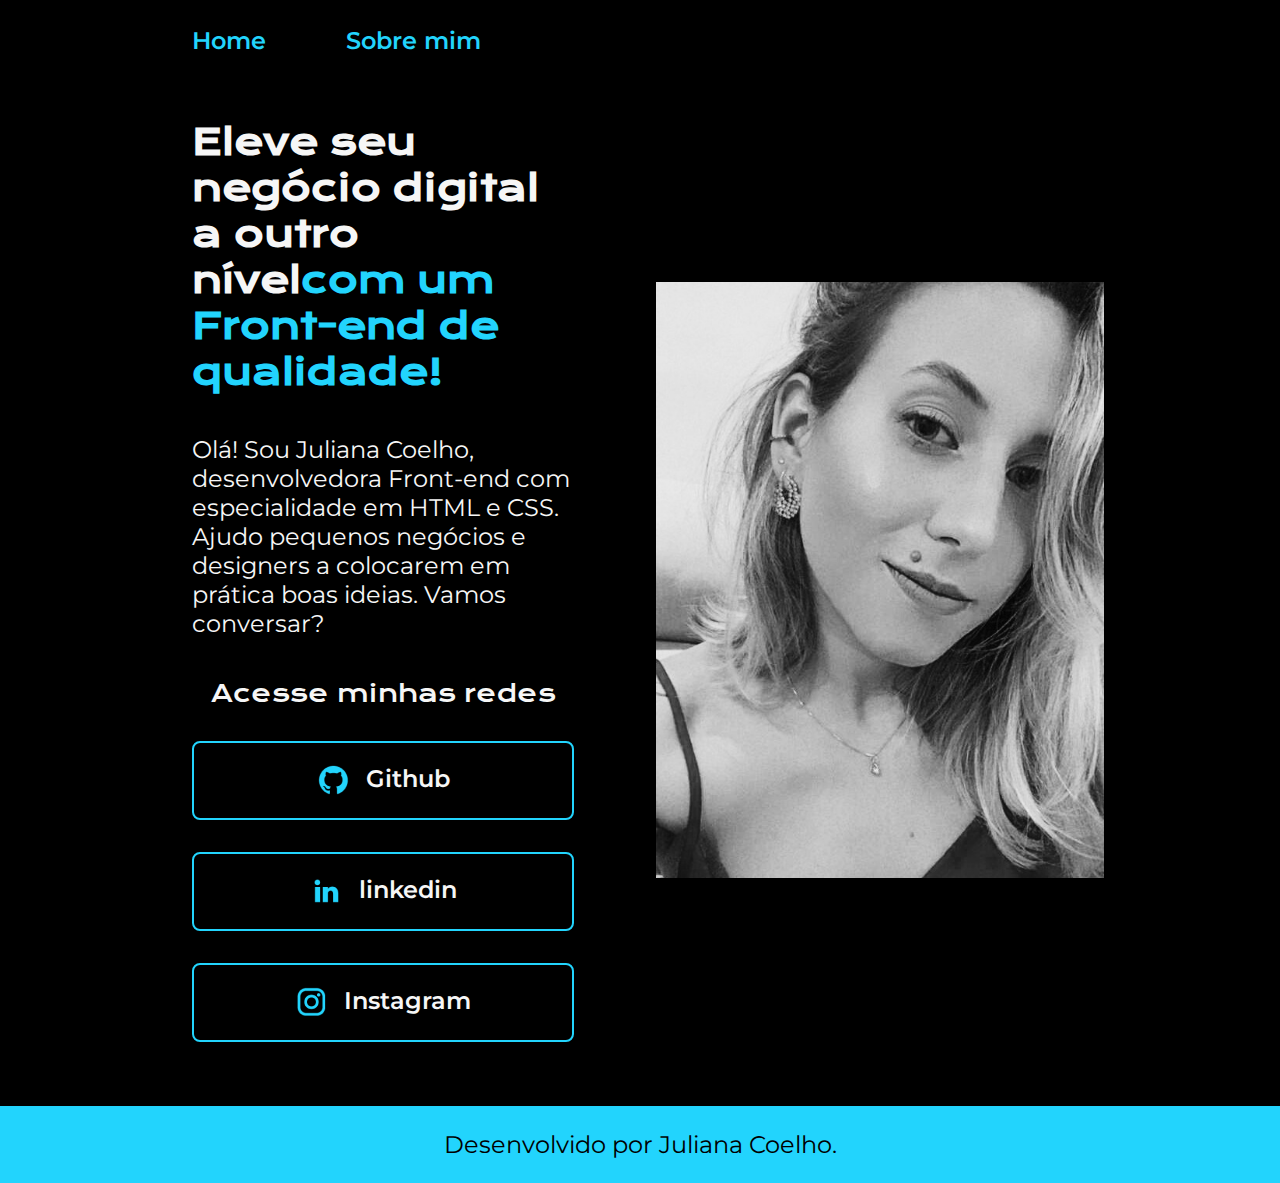
<file: index.html>
<!DOCTYPE html>
<html lang="pt-br">

<head>
    <meta charset="UTF-8">
    <meta http-equiv="X-UA-Compatible" content="IE=edge">
    <meta name="viewport" content="width=device-width, initial-scale=1.0">
    <title>Portifolio</title>
    <link rel="stylesheet" href="./styles/style.css">
</head>

<body>
    <header class="cabecalho">
        <nav class="cabecalho__menu">
            <a class="cabecalho__menu__link" href="index.html">Home</a>
            <a class="cabecalho__menu__link" href="about.html">Sobre mim</a>
        </nav>
    </header>
    <main class="apresentacao">
        <section class="apresentacao__conteudo">
            <h1 class="apresentacao__conteudo__titulo">Eleve seu negócio digital a outro nível<strong 
            class="titulo-destaque">com um Front-end de qualidade!
            </strong></h1>
            <p class="apresentacao__conteudo__texto">Olá! Sou Juliana Coelho, desenvolvedora
            Front-end com especialidade em HTML e
            CSS. Ajudo pequenos negócios e designers a
            colocarem em prática boas ideias. Vamos
            conversar?</p>
            <div class="apresentacao__links">
                <h2 class="apresentacao__links__subtitulo">Acesse minhas redes</h2>
                <a class="apresentacao__links__navegacao" href="https://github.com/julianacoelhon">
                    <img src="./assets/github.png">
                    Github
                </a>
                <a class="apresentacao__links__navegacao" href="https://linkedin.com/in/juliana-coelho-536084149">
                    <img src="./assets/linkedin.png">
                    linkedin
                </a>
                <a class="apresentacao__links__navegacao" href="https://www.instagram.com/coelho_caju/">
                    <img src="./assets/instagram.png">
                    Instagram
                </a>
            </div>
        </section>
        <img class="apresentacao_imagem"src="./assets/Imagem.jpg" alt="Foto da Juliana Coelho">
    </main>
    <footer class="rodape">
        <p>Desenvolvido por Juliana Coelho.</p>
    </footer>
</body>

</html>
</file>
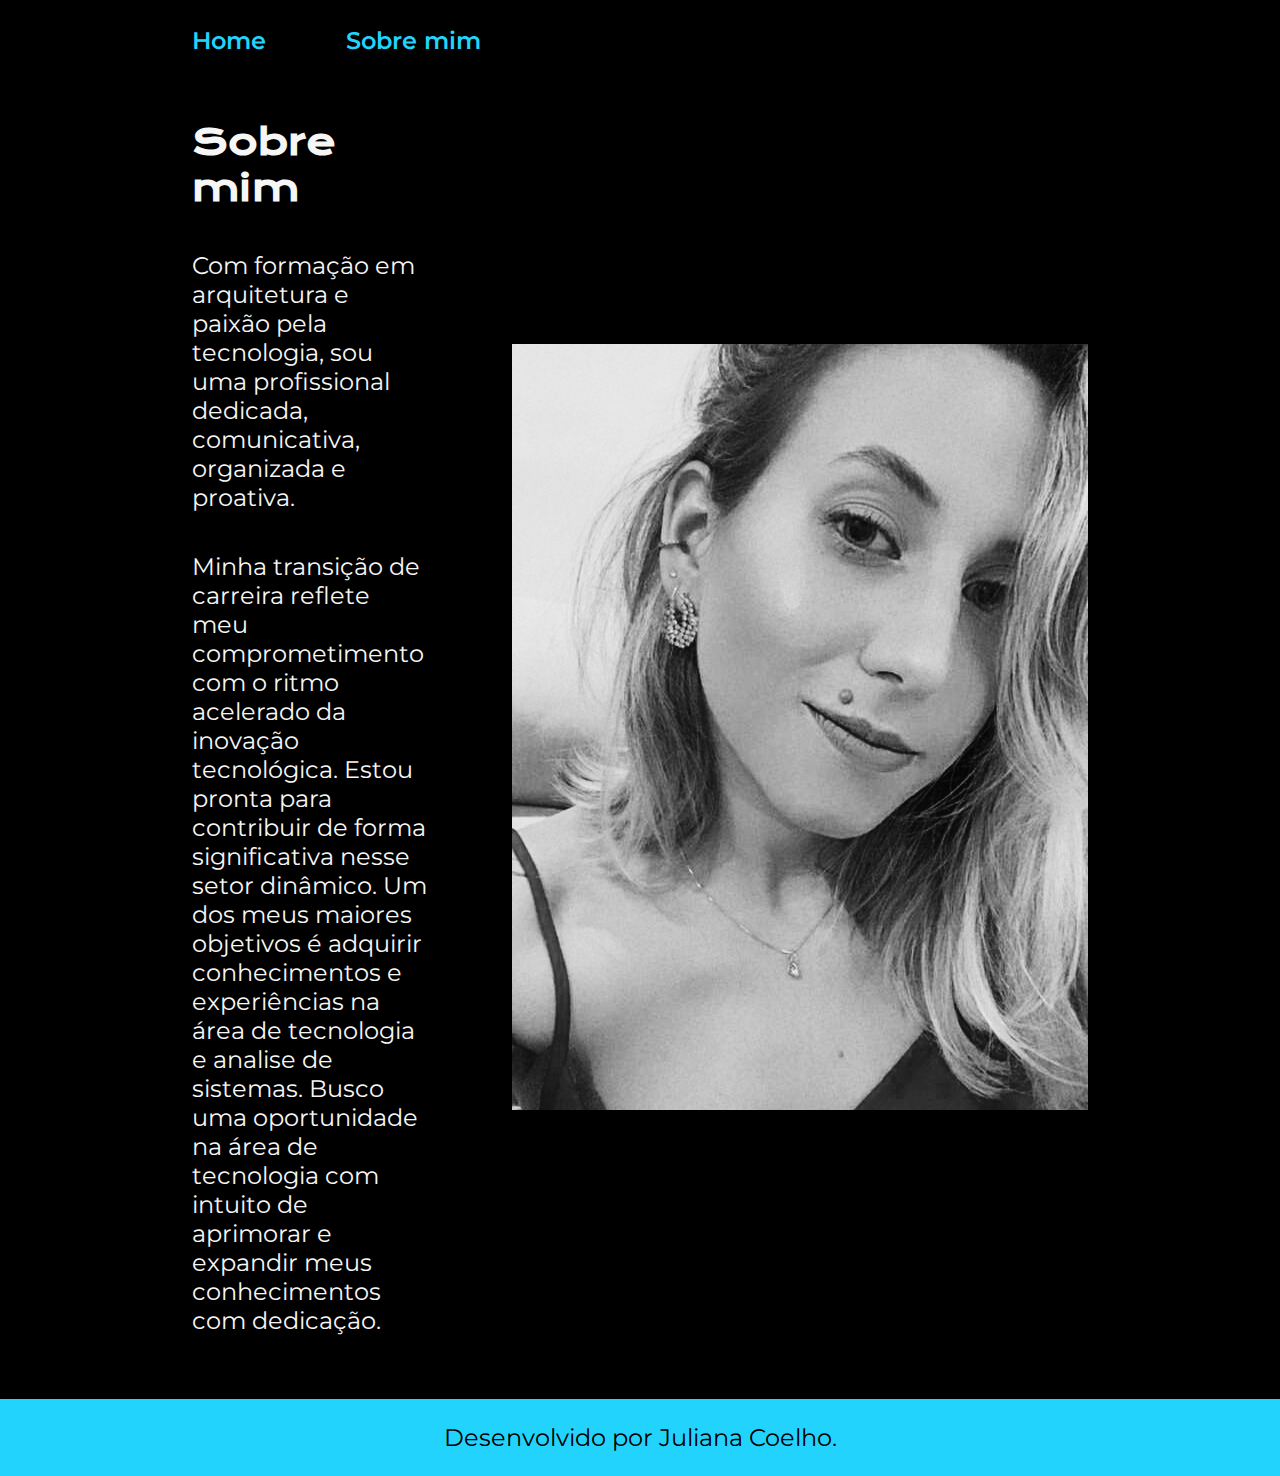
<file: about.html>
<!DOCTYPE html>
<html lang="pt-br">

<head>
    <meta charset="UTF-8">
    <meta http-equiv="X-UA-Compatible" content="IE=edge">
    <meta name="viewport" content="width=device-width, initial-scale=1.0">
    <title>Sobre mim</title>
    <link rel="stylesheet" href="./styles/style.css">
</head>

<body>
    <header class="cabecalho">
        <nav class="cabecalho__menu">
            <a class="cabecalho__menu__link" href="index.html">Home</a>
            <a class="cabecalho__menu__link" href="about.html">Sobre mim</a>
        </nav>
    </header>

    <main class="apresentacao">
        <section class="apresentacao__conteudo">
            <h1 class="apresentacao__conteudo__titulo">Sobre mim</h1>
            <p class="apresentacao__conteudo__texto">Com formação em arquitetura e paixão pela tecnologia, sou uma profissional dedicada, comunicativa,
                organizada e proativa.
            </p>
            <p class="apresentacao__conteudo__texto">
                Minha transição de carreira reflete meu comprometimento com o ritmo acelerado da inovação tecnológica. 
                Estou pronta para contribuir de forma significativa nesse setor dinâmico. Um dos meus maiores objetivos é 
                adquirir conhecimentos e experiências na área de tecnologia e analise de sistemas. Busco uma oportunidade 
                na área de tecnologia com intuito de aprimorar e expandir meus conhecimentos com dedicação.
            </p>
        </section>
        <img src="./assets/Imagem.jpg" alt="Foto da Juliana Coelho">
    </main>

    <footer class="rodape">
        <p>Desenvolvido por Juliana Coelho.</p>
    </footer>
</body>

</html>
</file>
<file: styles/style.css>
@import url('https://fonts.googleapis.com/css2?family=Krona+One&family=Montserrat:wght@400;600&display=swap');

:root {
    --cor-primaria: #000000;
    --cor-secundaria: #F6F6F6;
    --cor-terciaria: #22D4FD;
    --cor-hover: #272727;

    --fonte-primaria: 'Krona One', sans-serif;
    --fonte-secundaria: 'Montserrat', sans-serif;
}
*{
    margin: 0;
    padding: 0;
}

body{
    box-sizing: border-box;
    background-color: var(--cor-primaria);
    color: var(--cor-secundaria);
}
.cabecalho{
    padding: 2% 0% 0% 15%;
}
.cabecalho__menu{
    display: flex;
    gap: 80px;
}
.cabecalho__menu__link{
    font-family: var(--fonte-secundaria);
    font-size: 1.5rem;
    font-weight: 600;
    color: var(--cor-terciaria);
    text-decoration: none;
}
.apresentacao{
    padding: 5% 15%;
    display: flex;
    align-items: center;
    justify-content: space-between;
    gap: 82px;
}
.apresentacao__conteudo{
    width: 50%;
    display: flex;
    flex-direction: column;
    gap: 40px;
}

.apresentacao__conteudo__titulo{
    font-size: 2.25rem;
    font-family: var(--fonte-primaria);
}
.titulo-destaque{
    color: var(--cor-terciaria);
}
.apresentacao__conteudo__texto{
    font-size: 1.5rem;
    font-family: var(--fonte-secundaria);
}

.apresentacao__links{
    display: flex;
    flex-direction: column;
    justify-content: space-between;
    align-items: center;
    gap: 32px;
}
.apresentacao__links__subtitulo{
    font-family: var(--fonte-primaria);
    font-weight: 400;
    font-size: 1.5rem;
}
.apresentacao__links__navegacao{
    display: flex;
    justify-content: center;
    gap: 16px;
    border: 2px solid var(--cor-terciaria);
    width: 378px;
    text-align: center;
    border-radius: 8px;
    font-size: 1.5rem;
    font-weight: 600;
    padding: 21.5px 0;
    text-decoration: none;
    color: var(--cor-secundaria);
    font-family: var(--fonte-secundaria);
}
.apresentacao__links__link:hover{
    background-color: var(--cor-hover);
}

.apresentacao_imagem{
    width: 50%;
}
.rodape{
    color: var(--cor-primaria);
    background-color: var(--cor-terciaria);
    padding: 24px;
    text-align: center;
    font-family: var(--fonte-secundaria);
    font-size: 1.5rem;
    font-weight: 400;
}

/* para mobile */
@media (max-width: 1200px ) {
    .cabecalho {
        padding: 10%;
    }
    .cabecalho_menu{
        justify-content: center;
    }
    .apresentacao {
        flex-direction: column-reverse;
        padding: 5% ;
    }
    .apresentacao__conteudo {
        width: auto;
    }

}
</file>
